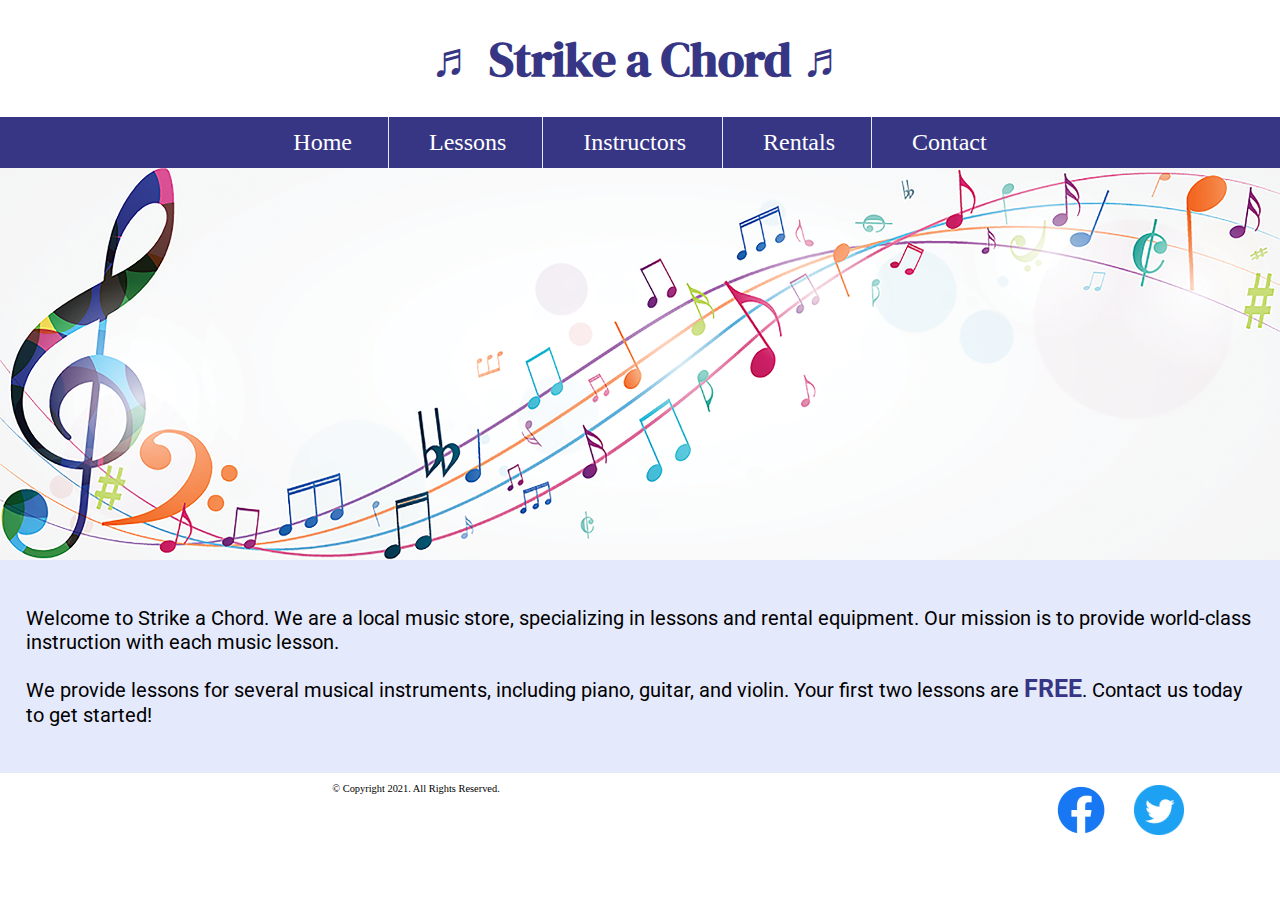
<file: music/index.html>
<!DOCTYPE html>
<!--
Student Name: Samuel Garza
File Name: index.html
Date: 09/24/2023
--> 
<html lang="en">
<head>
    <meta charset="utf-8" />
    <meta name="description" content="Strike a Chord specializes in music lessons and music rental equipment." />
    <link rel="shortcut icon" href="images/favicon.ico">
    <link rel="icon" type="image/png" sizes="32x32" href="images/favicon-32.png">
    <link rel="apple-touch-icon" sizes="180x180" href="images/apple-touch-icon.png">
    <link rel="icon" sizes="192x192" href="images/android-chrome-192.png">
    <link rel="stylesheet" href="css/styles.css"> 
    <link href="https://fonts.googleapis.com/css2?family=DM+Serif+Display:ital@1&family=Roboto:ital@1&display=swap" rel="stylesheet">
    <meta name="viewport" content="width=device-width, initial-scale=1.0">
    <title>Music Lessons - Rentals | Strike a Chord.</title>
</head>
<body>

    <!-- Use the header area for the website name or logo -->
    <!-- Mobile Nav -->  
    <nav class="mobile-nav">
        <div id="menu-links">
            <a href="index.html">Home</a>
            <a href="lessons.html">Lessons</a>
            <a href="instructors.html">Instructors</a>
            <a href="rentals.html">Rentals</a>
            <a href="contact.html">Contact Us</a>
        </div>
        <a class="menu-icon" onclick="hamburger()">
            <div>&#9776;</div>
        </a>
    </nav>
    <header>
      <h1><span class="tab-desk">&#9836;</span> Strike a Chord <span class="tab-desk">&#9836;</span></h1>   
    </header>

    <!--Use the nav area to add hyperlinks to other pages withing the website -->
    <nav class="tab-desk">
      <ul>
        <li><a href="index.html">Home</a></li>
        <li><a href="lessons.html">Lessons</a></li> 
        <li><a href="instructors.html">Instructors</a></li> 
        <li><a href="rentals.html">Rentals</a></li> 
        <li><a href="contact.html">Contact</a></li> 
      </ul> 
    </nav>

    <!-- Hero Image -->
      <div class="tab-desk" id="hero">
          <img src="images/music-notes.png" alt="colorful music notes">
      </div>

    <!-- Use the main area to add the main content of the webpage -->
    <main>
      <div id="intro">
        <p>Welcome to Strike a Chord. We are a local music store, specializing in lessons               and rental equipment. Our mission is to provide world-class instruction with                   each music lesson.</p>
  
        <p>We provide lessons for several musical instruments, including piano, guitar, and             violin. Your first two lessons are <span class="action">FREE</span>. Contact us today to get started!</p>
      </div>
    </main>

    <!-- Use the footer area to add webpage footer content -->
    <footer>

      <div class="copyright">
        <p>&copy; Copyright 2021. All Rights Reserved.</p>
        <p><a href="mailto:lessons@strikeachord.net"></a></p>
      </div>

      <div class="social">
        <a href="https://www.facebook.com" target="_blank"><img src="images/facebook-logo.png" alt="Facebook logo"></a>
        <a href="https://www.twitter.com" target="_blank"><img src="images/twitter-logo.png" alt="Twitter logo"></a>
      </div>

    </footer>
    
    <script src="scripts/script.js"></script>
</body>
</html>
</file>
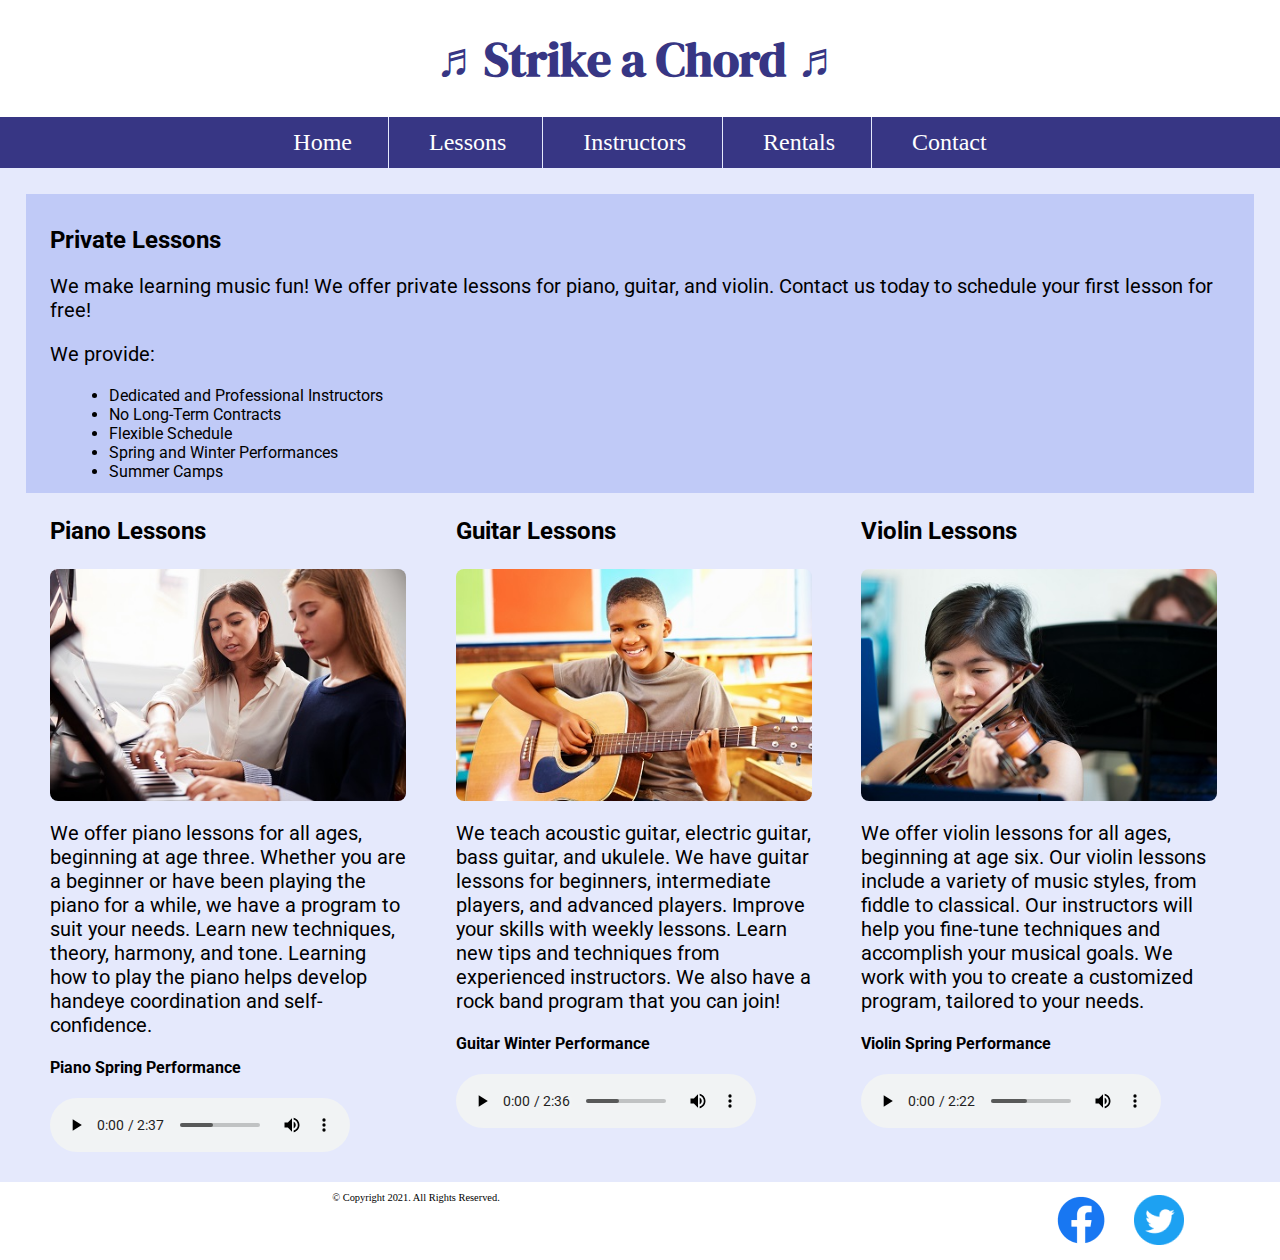
<file: music/lessons.html>
<!DOCTYPE html>
<!-- 
Student Name: Samuel Garza
File Name: lessons.html
Date: 09/24/2023
-->
<html lang="en">
<head>
    <meta charset="utf-8" />
    <meta name="description" content="We provide music lessons for piano, guitar, electric guitar, bass guitar, ukelele, and the violin. Your first two lessons are free." />
    <link rel="shortcut icon" href="images/favicon.ico">
    <link rel="icon" type="image/png" sizes="32x32" href="images/favicon-32.png">
    <link rel="apple-touch-icon" sizes="180x180" href="images/apple-touch-icon.png">
    <link rel="icon" sizes="192x192" href="images/android-chrome-192.png">
    <link rel="stylesheet" href="css/styles.css">
    <link href="https://fonts.googleapis.com/css2?family=DM+Serif+Display:ital@1&family=Roboto:ital@1&display=swap" rel="stylesheet">
    <meta name="viewport" content="width=device-width, initial-scale=1.0">
    <title>Piano, Guitar, Violin Lessons | Strike a Chord</title>
</head>
<body>

    <!-- Use the header area for the website name or logo -->
    <!-- Mobile Nav -->  
    <!-- Mobile Nav -->  
    <nav class="mobile-nav">
        <div id="menu-links">
            <a href="index.html">Home</a>
            <a href="lessons.html">Lessons</a>
            <a href="instructors.html">Instructors</a>
            <a href="rentals.html">Rentals</a>
            <a href="contact.html">Contact Us</a>
        </div>
        <a class="menu-icon" onclick="hamburger()">
            <div>&#9776;</div>
        </a>
    </nav>
    <header>
      <h1><span class="tab-desk">&#9836;</span>Strike a Chord <span class="tab-desk">&#9836;</span></h1> 
    </header>

    <!--Use the nav area to add hyperlinks to other pages withing the website -->
    <nav class="tab-desk">
      <ul>
        <li><a href="index.html">Home</a></li>
        <li><a href="lessons.html">Lessons</a></li> 
        <li><a href="instructors.html">Instructors</a></li> 
        <li><a href="rentals.html">Rentals</a></li> 
        <li><a href="contact.html">Contact</a></li> 
      </ul> 
    </nav>

    <!-- Use the main area to add the main content of the webpage -->
    <main>
      <section id="info">
        <h2>Private Lessons</h2>
        <p>We make learning music fun! We offer private lessons for piano, guitar, and violin.                                  Contact us               today to schedule your first lesson for free! </p>
        <p>We provide:</p>
        <ul>
            <li>Dedicated and Professional Instructors</li>
            <li>No Long-Term Contracts</li>
            <li>Flexible Schedule</li>
            <li>Spring and Winter Performances</li>
            <li>Summer Camps</li>
        </ul>
      </section>


      <section id="piano">
        <h3>Piano Lessons</h3>
        <img class="round" src="images/piano-lesson.jpg" alt="piano teacher and student sitting at a piano">
        <p>We offer piano lessons for all ages, beginning at age three. Whether you are a beginner or have been playing the piano for a while,           we have a program to suit your needs. Learn new techniques, theory, harmony, and tone. Learning how to play the piano helps                   develop handeye coordination and self-confidence.</p>


        <h4>Piano Spring Performance</h4>
        <audio controls>
            <source src="media/piano.mp3" type="audio/mpeg">
            <source src="media/piano.ogg" type="audio/ogg">
            Your browser does not support the audio element.
        </audio>
      </section>

      <section id="guitar">
        <h3>Guitar Lessons</h3>
        <img class="round" src="images/child-guitar.jpg" alt="child with a smile holding a guitar">
        <p>We teach acoustic guitar, electric guitar, bass guitar, and ukulele. We have guitar lessons for beginners, intermediate players,              and advanced players. Improve your skills with weekly lessons. Learn new tips and techniques from experienced instructors. We also            have a rock band program that you can join!</p>


        <h4>Guitar Winter Performance</h4>
        <audio controls>
            <source src="media/guitar.mp3" type="audio/mpeg">
            <source src="media/guitar.ogg" type="audio/ogg">
            Your browser does not support the audio element.
        </audio>
      </section>

      <section id="violin">
        <h3>Violin Lessons</h3>
        <img class="round" src="images/woman-violin.jpg" alt="woman playing the violin">
        <p>We offer violin lessons for all ages, beginning at age six. Our violin lessons include a variety of music styles, from fiddle to              classical. Our instructors will help you fine-tune techniques and accomplish your musical goals. We work with you to create a                 customized program, tailored to your needs.</p>


        <h4>Violin Spring Performance</h4>
        <audio controls>
            <source src="media/violin.mp3" type="audio/mpeg">
            <source src="media/violin.ogg" type="audio/ogg">
            Your browser does not support the audio element.
        </audio>
      </section>


    </main>

    <!-- Use the footer area to add webpage footer content -->
    <footer>

      <div class="copyright">
        <p>&copy; Copyright 2021. All Rights Reserved.</p>
        <p><a href="mailto:lessons@strikeachord.net"></a></p>
      </div>

      <div class="social">
        <a href="https://www.facebook.com" target="_blank"><img src="images/facebook-logo.png" alt="Facebook logo"></a>
        <a href="https://www.twitter.com" target="_blank"><img src="images/twitter-logo.png" alt="Twitter logo"></a>
      </div>

    </footer>
    
    <script src="scripts/script.js"></script>
</body>
</html>
</file>
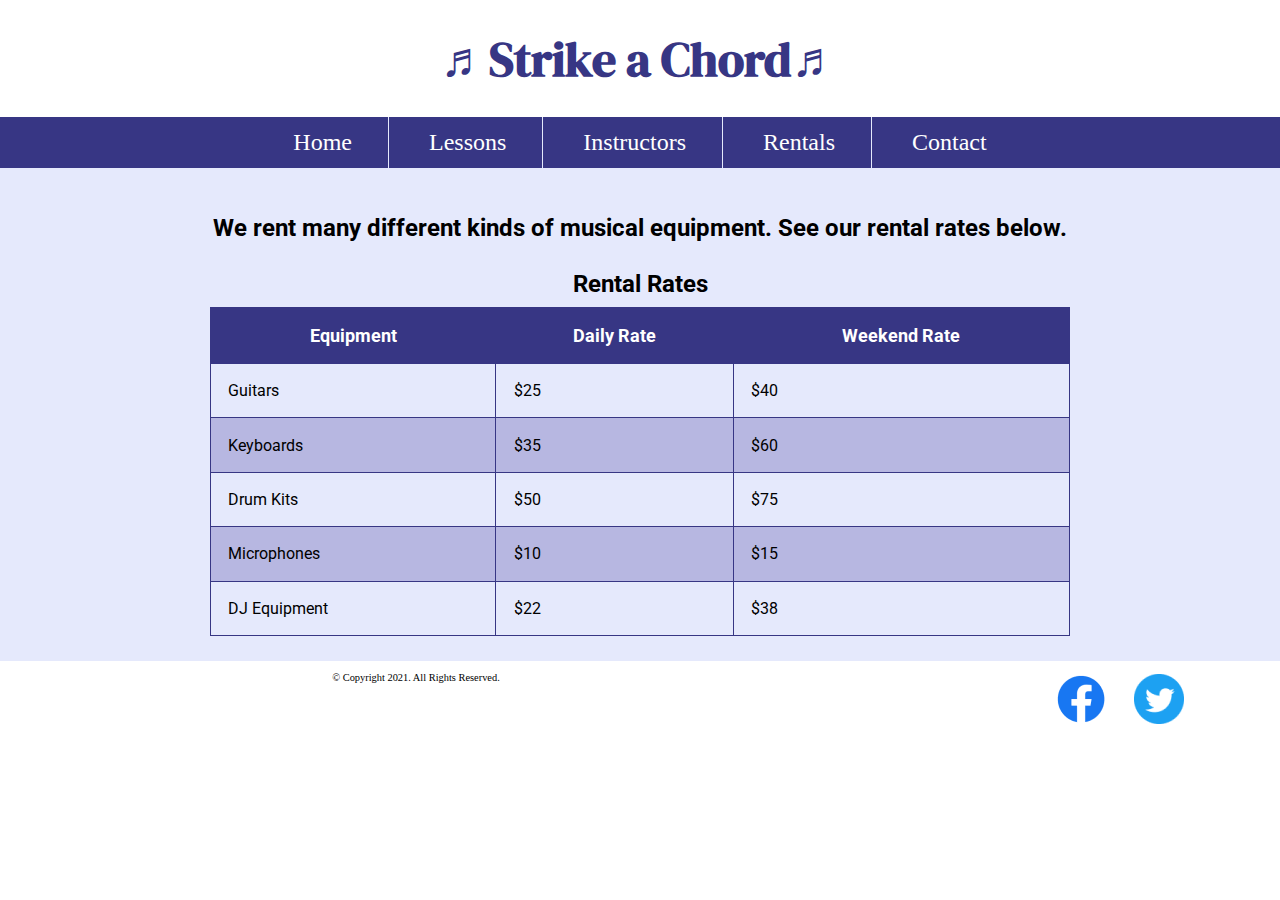
<file: music/rentals.html>
<!DOCTYPE html>
<!-- 
Student Name: Samuel Garza
File Name: rentals.html
Date: 11/04/2023
-->
<html lang="en">
<head>
    <meta charset="utf-8" />
    <meta name="description" content="Need music rental equipment? We rent guitars, keyboards, drum kits, microphones, and DJ equipment." />
    <meta name="viewport" content="width=device-width, initial-scale=1.0"> 
    <link rel="shortcut icon" href="images/favicon.ico">
    <link rel="icon" type="image/png" sizes="32x32" href="images/favicon-32.png">
    <link rel="apple-touch-icon" sizes="180x180" href="images/apple-touch-icon.png">
    <link rel="icon" sizes="192x192" href="images/android-chrome-192.png">
    <link rel="stylesheet" href="css/styles.css"> 
    <link href="https://fonts.googleapis.com/css2?family=DM+Serif+Display:ital@1&family=Roboto:ital@1&display=swap" rel="stylesheet">
    <title>Music Rental Equipment | Strike a Chord</title>
</head>
<body>

    <!-- Use the header area for the website name or logo -->
    <!-- Mobile Nav -->  
    <nav class="mobile-nav">
        <div id="menu-links">
            <a href="index.html">Home</a>
            <a href="lessons.html">Lessons</a>
            <a href="instructors.html">Instructors</a>
            <a href="rentals.html">Rentals</a>
            <a href="contact.html">Contact Us</a>
        </div>
        <a class="menu-icon" onclick="hamburger()">
            <div>&#9776;</div>
        </a>
    </nav>
    <header>
      <h1><span class="tab-desk">&#9836;</span>Strike a Chord<span class="tab-desk">&#9836;</span></h1>   
    </header>

    <!--Use the nav area to add hyperlinks to other pages withing the website -->
    <nav class="tab-desk">
      <ul>
        <li><a href="index.html">Home</a></li>
        <li><a href="lessons.html">Lessons</a></li> 
        <li><a href="instructors.html">Instructors</a></li> 
        <li><a href="rentals.html">Rentals</a></li> 
        <li><a href="contact.html">Contact</a></li> 
      </ul> 
    </nav>

    <!-- Use the main area to add the main content of the webpage -->
    <main>
      <div id="rental">
        <h2>We rent many different kinds of musical equipment. See our rental rates below.</h2>
        <table>
          <caption>Rental Rates</caption>
          <tr><!-- Row 1 -->
            <th>Equipment</th>
            <th>Daily Rate</th>
            <th>Weekend Rate</th> 
          </tr>
          <tr><!-- Row 2 -->
            <td>Guitars</td>
            <td>&#36;25</td>  
            <td>&#36;40</td>
          </tr>
          <tr><!-- Row 3 -->
            <td>Keyboards</td>
            <td>&#36;35</td>
            <td>&#36;60</td>
          </tr>
          <tr><!-- Row 4 -->
            <td>Drum Kits</td>
            <td>&#36;50</td>
            <td>&#36;75</td>
          </tr>
          <tr><!-- Row 5 -->
            <td>Microphones</td>
            <td>&#36;10</td>
            <td>&#36;15</td>
          </tr>
          <tr><!-- Row 6 -->
            <td>DJ Equipment</td>
            <td>&#36;22</td>
            <td>&#36;38</td>
          </tr>
        </table>

         

      </div>
    </main>

    <!-- Use the footer area to add webpage footer content -->
   <footer>

      <div class="copyright">
        <p>&copy; Copyright 2021. All Rights Reserved.</p>
        <p><a href="mailto:lessons@strikeachord.net"></a></p>
      </div>

      <div class="social">
        <a href="https://www.facebook.com" target="_blank"><img src="images/facebook-logo.png" alt="Facebook logo"></a>
        <a href="https://www.twitter.com" target="_blank"><img src="images/twitter-logo.png" alt="Twitter logo"></a>
      </div>

    </footer>
    
    <script src="scripts/script.js"></script>
</body>
</html>
</file>
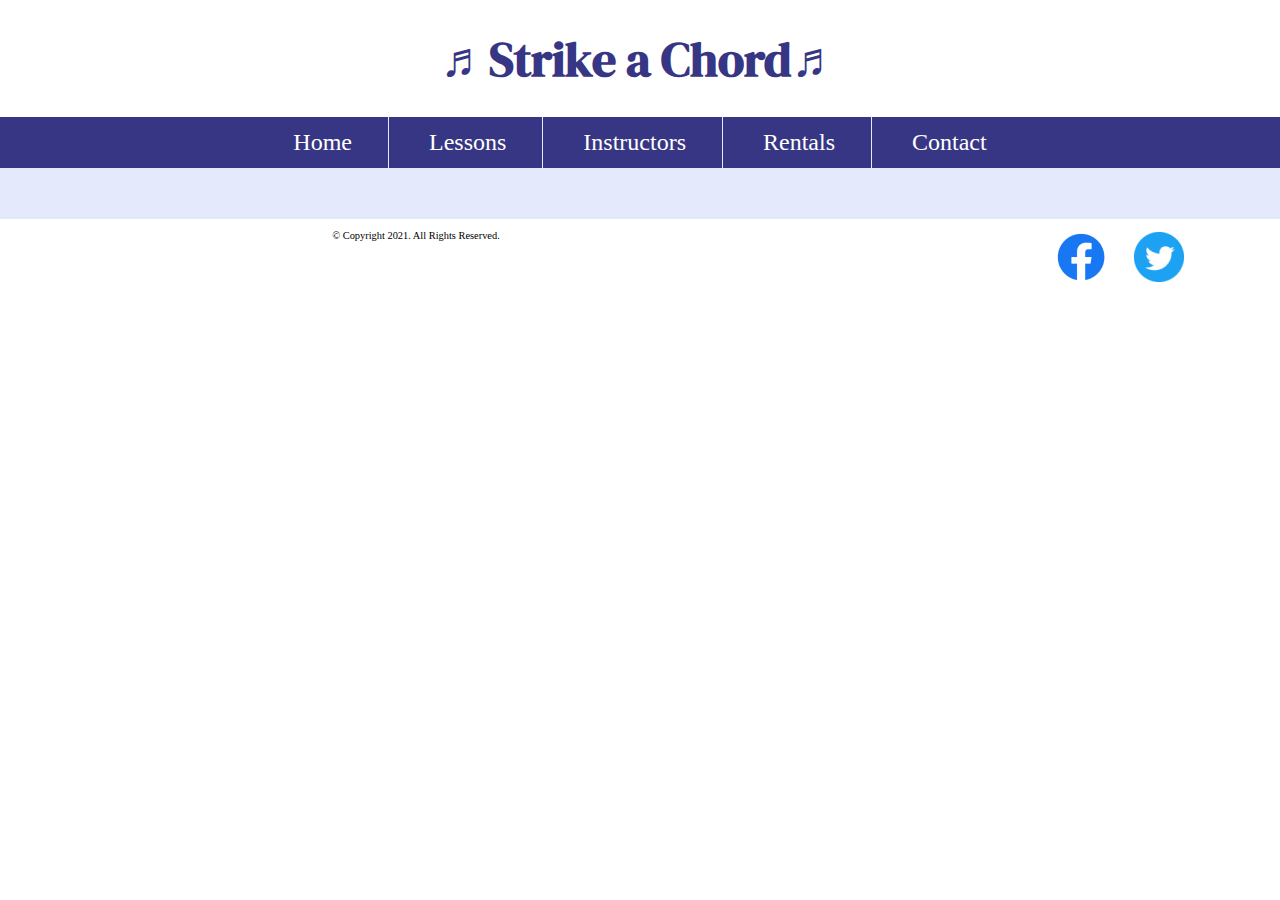
<file: music/template.html>
<!DOCTYPE html>
<!-- 
Student Name: Samuel Garza
File Name: template.html
Date: 09/24/2023
-->
<html lang="en">
<head>
    <meta charset="utf-8" />
    <meta name="viewport" content="width=device-width, initial-scale=1.0"> 
    <link rel="shortcut icon" href="images/favicon.ico">
    <link rel="icon" type="image/png" sizes="32x32" href="images/favicon-32.png">
    <link rel="apple-touch-icon" sizes="180x180" href="images/apple-touch-icon.png">
    <link rel="icon" sizes="192x192" href="images/android-chrome-192.png">
    <link rel="stylesheet" href="css/styles.css"> 
    <link href="https://fonts.googleapis.com/css2?family=DM+Serif+Display:ital@1&family=Roboto:ital@1&display=swap" rel="stylesheet">
    <title>My Template</title>
</head>
<body>

    <!-- Use the header area for the website name or logo -->
    <!-- Mobile Nav -->  
    <nav class="mobile-nav">
        <div id="menu-links">
            <a href="index.html">Home</a>
            <a href="lessons.html">Lessons</a>
            <a href="instructors.html">Instructors</a>
            <a href="rentals.html">Rentals</a>
            <a href="contact.html">Contact Us</a>
        </div>
        <a class="menu-icon" onclick="hamburger()">
            <div>&#9776;</div>
        </a>
    </nav>
    <header>
      <h1><span class="tab-desk">&#9836;</span>Strike a Chord<span class="tab-desk">&#9836;</span></h1>   
    </header>

    <!--Use the nav area to add hyperlinks to other pages withing the website -->
    <nav class="tab-desk">
      <ul>
        <li><a href="index.html">Home</a></li>
        <li><a href="lessons.html">Lessons</a></li> 
        <li><a href="instructors.html">Instructors</a></li> 
        <li><a href="rentals.html">Rentals</a></li> 
        <li><a href="contact.html">Contact</a></li> 
      </ul> 
    </nav>

    <!-- Use the main area to add the main content of the webpage -->
    <main>
      <div>
      </div>
    </main>

    <!-- Use the footer area to add webpage footer content -->
    <footer>

      <div class="copyright">
        <p>&copy; Copyright 2021. All Rights Reserved.</p>
        <p><a href="mailto:lessons@strikeachord.net"></a></p>
      </div>

      <div class="social">
        <a href="https://www.facebook.com" target="_blank"><img src="images/facebook-logo.png" alt="Facebook logo"></a>
        <a href="https://www.twitter.com" target="_blank"><img src="images/twitter-logo.png" alt="Twitter logo"></a>
      </div>

    </footer>
    
    <script src="scripts/script.js"></script>
</body>
</html>
</file>
<file: music/css/styles.css>
/*  
Author: Samuel Garza
File Name: styles.css
Date: 10/08/2023
*/

/* CSS Reset */
body, header, nav, main, footer, img, h1, ul, section, aside, figure, figcaption {
    margin: 0;
    padding: 0;
    border: 0;
}

/* Style rule for images */
img {
    max-width: 100%;
    display: block;
}

/* Style rule for box sizing applies to all elements */  
* {  
    box-sizing: border-box; 
}

/* Style rules for mobile viewport */

aside {
    text-align: center;
    font-size: 1.5em;
    font-weight: bold;
    color: #373684;
    text-shadow: 3px 3px 10px #8280cb;
}

figure {
    position: relative;
    max-width: 275px;
    margin: 2% auto;
    border: 8px solid #373684
}

figcaption {
    position: absolute;
    bottom: 0;
    background: rgba(55, 54, 132, 0.7);
    color: #fff;
    width: 100%;
    padding: 5% 0;
    text-align: center;
    font-family: Verdana, Arial, sans-sarif;
    font-size: 1.5em;
    font-weight: bold;
}


/* Hide tab-desk class */
.tab-desk, #menu-links {
    display: none;
}

/* Style rules for header content */
header {
    text-align: center;
    font-size: 1.5em;
    color: #373684;
}
 
header h1 {
    font-family: 'DM Serif Display', serif;
    font-size: 1.5em;
    padding: 4%;
    margin-right: 15%;
}


/* Style rules for navigation area */
nav {
    background-color: #373684;
}

.mobile-nav a {
    color: #fff;
    text-align: center;
    font-size: 2em;
    text-decoration: none;
    padding: 3%;
    display: block;
}
 
.mobile-nav a.menu-icon {
    display: block;
    position: absolute;
    right: 0; 
    top: 0;  
}
 
.menu-icon div {
    height: 50px;
    width: 50px;
    background-color: #373684;
}
 
nav ul {
    list-style-type: none;
    text-align: center;
}

/* Style rules for main content */
main {
    padding: 2%;
    background-color: #e5e9fc;
    overflow: auto;
    font-family: 'Roboto', sans-serif;
}
 
main p {
    font-size: 1.25em;
}
 
.action {
    font-size: 1.25em;
    color: #373684; 
    font-weight: bold;
}


/* Style rules for lessons content */
#piano, #guitar, #violin {
     margin: 0 2%;
}
 
#info {
    clear: left;
    background-color: #c0caf7;
    padding: 1% 2%;
}

#info ul {
    margin-left: 10%;
}

.round {
    border-radius: 8px;
}


/* Style rules for contact content */
#contact, #rental h2, #form h2 {
    text-align: center;
}

.tel-link {
    background-color: #373684;
    padding: 2%;
    margin: 0 auto;
    width: 80%;
    text-align: center;
    border-radius: 5px;
} 

.tel-link a {
    color: #fff;
    text-decoration: none;
    font-size: 1.5em;
    display: block;
}

#contact .email-link {
    color: #4645a8;
    text-decoration: none;
    font-weight: bold;
}
 
.map {
    border: 5px solid #373684;
    width: 95%;
    height: 50%;
}

/* Style rules for table elements */
table {
    border: 1px solid #373684;
    border-collapse: collapse;
    margin: 0 auto;
    width: 100%;
}
 
caption {
    font-size: 1.5em;
    font-weight: bold; 
    padding: 1%;
}
 
th, td {
    border: 1px solid #373684;
    padding: 2%; 
}
 
th {
    background-color: #373684;
    color: #fff;
    font-size: 1.15em;
}
 
tr:nth-child(odd) {
    background-color: #b7b7e1;  
}


/* Style rules for form elements*/
fieldset, input {
    margin-bottom: 2%;
}

fieldset legend {
    font-weight: bold;
    font-size: 1.25em;
}

label {
    display: block;
    padding-top: 3%;
}

form #submit {
    margin-top: 0;
    margin-bottom: 0;
    margin-left: auto;
    margin-right: auto;
    display: block;
    padding: 3%;
    background-color: #b7b7e1;
    font-size: 1em;
}


/* Style rules for footer content */
footer {
    text-align: center;
    font-size: 0.65em;
    clear: left;  
}
 
footer a {
    color: #4645a8;
    text-decoration: none;
}

.social img {
    display: inline-block;
        padding: 4%; }


/* Media Query for Tablet Viewport */
@media screen and (min-width: 550px), print {  

    /* Tablet Viewport: Show tab-desk class, hide mobile class */  
  .tab-desk {
      display: block;
  } 
  .mobile, .mobile-nav {
      display: none;  
  } 

  
  /* Tablet Viewport: Style rule for header content */
  header h1 {
      margin: 0;
      padding: 0;
      font-size: 2em;
  }

  span.tab-desk {
      display: inline;
  }

  /* Tablet Viewport: Style rules for nav area */
  nav ul {
      list-style-type: none;
      text-align: center;
  }

  nav li {
      border-top: none;
      display: inline-block;
      font-size: 1.5em;
      border-right: 1px solid #e5e9fc;
  }

  nav li:last-child {
      border-right: none;
  }

  nav li a{
      padding-top: 0.25em;
      padding-bottom: 0.25em;
      padding-left: 0.5em;
      padding-right: 0.5em;
      display: block;
      color: #fff;
      text-align: center;
      text-decoration: none;
  }

  /* Tablet Viewport: Style rule for map */
  .map {
      width: 500px;
      height: 450px;
  }

  /* Tablet Viewport: Style rule for form element*/
  form {
      width: 70%;
      margin-top: 0;
      margin-bottom: 0;
      margin-right: auto;
      margin-left: auto;
  }

  /* Tablet Viewport: Style rules for footer area */ 
  .copyright {
      float: left;  width: 65%; 
  }
  
  .social {
      float: right;
          width: 25%; 
  }

  .grid {
      display: grid;
      grid-template-columns: 2;
      grid-gap: 20px;
  }

  aside {
      grid-column: 1 / span 2;
  }

}


/* Media Query for Desktop Viewport */
@media screen and (min-width: 769px), print {

  /* Desktop Viewport: Style rule for header */
  header {
      padding: 2%;
  }

  /* Desktop Viewport: Style rules for nav area */
  nav li a {
      padding-top: 0.5em;
      padding-bottom: 0.5em;
      padding-left: 1.5em;
      padding-right: 1.5em;
  }

  nav li a:hover {
      color: #373684;
      background-color: #e5e9fc;
      transform: scale(1.2); 
  }

  /* Desktop Viewport: Style rules for main content*/
  #info ul {
      margin-left: 5%;
  }

  main h3 {
      font-size: 1.5em;
  }

  #piano, #guitar, #violin {
      width: 29%;
      float: left;
      margin-top: 0;
      margin-bottom: 0;
      margin-left: 2%;
      margin-right: 2%;
  }

  .grid {
      grid-template-columns: auto auto auto auto;
  }

  figcaption {
      font-size: 1em;
  }

  aside {
      grid-column: 1 / span 4;
  }

  /* Desktop Viewport: Style rule for tabel element */
  table {
      width: 70%;
  }

  /* Deskop Viewport: Style rules for form elements */
  .form-grid {
      display: grid;
      grid-template-columns: auto;
      grid-gap: 20px;
  }

  .btn {
      grid-column: 1 / span 2;
  }


}


/* Media Query for Print */
@media print {
  body {
      background-color: #fff;
      color: #000;
  }
}
</file>
